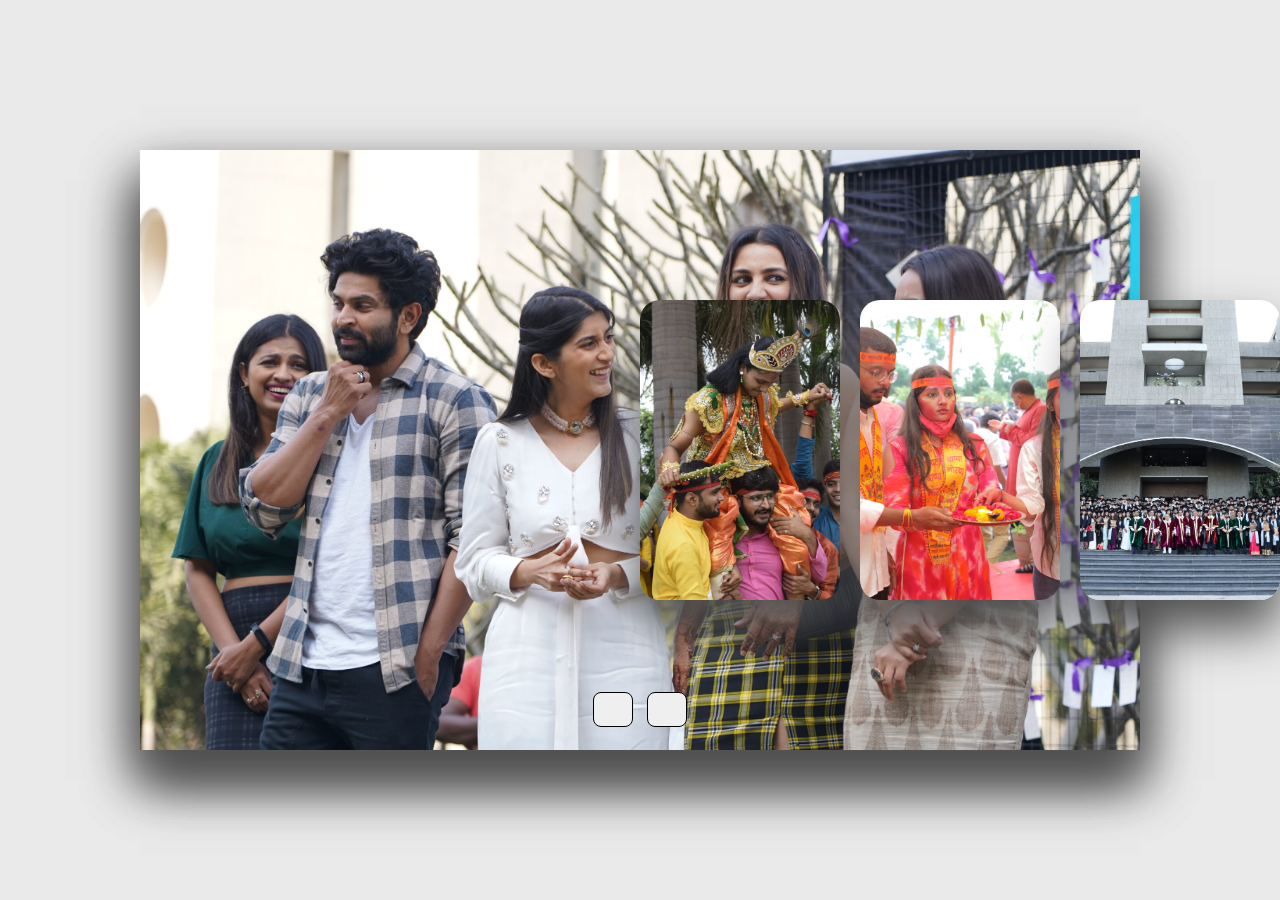
<file: gallery4.html>
<!DOCTYPE html>
<html lang="en">

<head>
    <meta charset="UTF-8">
    <meta name="viewport" content="width=device-width, initial-scale=1.0">
    <title>Marwadi University Images</title>
    <link rel="stylesheet" href="https://cdnjs.cloudflare.com/ajax/libs/font-awesome/6.4.0/css/all.min.css"
        integrity="sha512-iecdLmaskl7CVkqkXNQ/ZH/XLlvWZOJyj7Yy7tcenmpD1ypASozpmT/E0iPtmFIB46ZmdtAc9eNBvH0H/ZpiBw=="
        crossorigin="anonymous" referrerpolicy="no-referrer" />
    <link rel="stylesheet" href="style.css">
</head>
<style>
    * {
        margin: 0;
        padding: 0;
        box-sizing: border-box;
    }

    body {
        background: #eaeaea;
        overflow: hidden;
    }

    .container {
        position: absolute;
        top: 50%;
        left: 50%;
        transform: translate(-50%, -50%);
        width: 1000px;
        height: 600px;
        background: #f5f5f5;
        box-shadow: 0 30px 50px #dbdbdb;
    }

    .container .slide .item {
        width: 200px;
        height: 300px;
        position: absolute;
        top: 50%;
        transform: translate(0, -50%);
        border-radius: 20px;
        box-shadow: 0 30px 50px #505050;
        background-position: 50% 50%;
        background-size: cover;
        display: inline-block;
        transition: 0.5s;
    }

    .slide .item:nth-child(1),
    .slide .item:nth-child(2) {
        top: 0;
        left: 0;
        transform: translate(0, 0);
        border-radius: 0;
        width: 100%;
        height: 100%;
    }

    .slide .item:nth-child(3) {
        left: 50%;
    }

    .slide .item:nth-child(4) {
        left: calc(50% + 220px);
    }

    .slide .item:nth-child(5) {
        left: calc(50% + 440px);
    }

    /* here n = 0, 1, 2, 3,... */
    .slide .item:nth-child(n + 6) {
        left: calc(50% + 660px);
        opacity: 0;
    }

    .item .content {
        position: absolute;
        top: 50%;
        left: 100px;
        width: 300px;
        text-align: left;
        color: #eee;
        transform: translate(0, -50%);
        font-family: system-ui;
        display: none;
    }

    .content button:hover {
        color: #FFFFFF;
        /* White */
        background-color: #FF8C00;
        /* Dark orange */
    }

    .slide .item:nth-child(2) .content {
        display: block;
    }

    .content .name {
        font-size: 40px;
        text-transform: uppercase;
        font-weight: bold;
        opacity: 0;
        animation: animate 1s ease-in-out 1 forwards;
    }

    .content .des {
        margin-top: 10px;
        margin-bottom: 20px;
        opacity: 0;
        animation: animate 1s ease-in-out 0.3s 1 forwards;
    }

    .content button {
        padding: 10px 20px;
        border: none;
        cursor: pointer;
        opacity: 0;
        animation: animate 1s ease-in-out 0.6s 1 forwards;
    }

    @keyframes animate {
        from {
            opacity: 0;
            transform: translate(0, 100px);
            filter: blur(33px);
        }

        to {
            opacity: 1;
            transform: translate(0);
            filter: blur(0);
        }
    }

    .button {
        width: 100%;
        text-align: center;
        position: absolute;
        bottom: 20px;
    }

    .button button {
        width: 40px;
        height: 35px;
        border-radius: 8px;
        border: none;
        cursor: pointer;
        margin: 0 5px;
        border: 1px solid #000;
        transition: 0.3s;
    }

    .button button:hover {
        background: #ababab;
        color: #fff;
    }
</style>
<body>
    <div class="container">
        <div class="slide">
            <div class="item" style="background-image: url('/Project/Movie Pramotion.jpg');">
                <div class="content">
                    <div class="name" style="color: black">MARWADI UNIVERSITY</div>
                    <div class="des" style="color: black;"><b>Marwadi University Movie Promotion </b></div>
                    <button class="see-more">See More</button>
                </div>
            </div>
            <div class="item" style="background-image: url('/Project/Movie Pramotion 2.jpg');">
                <div class="content">
                    <div class="name" style="color: black">MARWADI UNIVERSITY</div>
                    <div class="des" style="color: black"><b>Marwadi University Welcome Starcast in Women's Day</b>
                    </div>
                    <button class="see-more">See More</button>
                </div>
            </div>
            <div class="item" style="background-image: url('/Project/Janmastmi.jpg');">
                <div class="content">
                    <div class="name" style="color: black">MARWADI UNIVERSITY</div>
                    <div class="des" style="color: black"><b>Marwadi University Celebrate Janmashtami</b></div>
                    <button class="see-more">See More</button>
                </div>
            </div>
            <div class="item" style="background-image: url('/Project/Ganesh Chaturthi.jpg');">
                <div class="content">
                    <div class="name" style="color: black">MARWADI UNIVERSITY</div>
                    <div class="des" style="color: black"><b>Marwadi University Celebrate Ganesh Chaturthi</b></div>
                    <button class="see-more">See More</button>
                </div>
            </div>
            <div class="item" style="background-image: url('/Project/Convocation.jpg');">
                <div class="content">
                    <div class="name" style="color: black">MARWADI UNIVERSITY</div>
                    <div class="des" style="color: black"><b>Marwadi University Convocation</b></div>
                    <button class="see-more">See More</button>
                </div>
            </div>
        </div>

        <div class="button">
            <button class="prev"><i class="fa-solid fa-arrow-left"></i></button>
            <button class="next"><i class="fa-solid fa-arrow-right"></i></button>
        </div>
    </div>

    <script>
        let next = document.querySelector('.next');
        let prev = document.querySelector('.prev');

        next.addEventListener('click', function () {
            let items = document.querySelectorAll('.item');
            document.querySelector('.slide').appendChild(items[0]);
        });

        prev.addEventListener('click', function () {
            let items = document.querySelectorAll('.item');
            document.querySelector('.slide').prepend(items[items.length - 1]);
        });

        // Add event listeners to "See More" buttons
        const seeMoreButtons = document.querySelectorAll('.see-more');
        seeMoreButtons.forEach(button => {
            button.addEventListener('click', function () {
                window.location.href = 'error.html'; // Change to your error page URL
            });
        });
    </script>
</body>

</html>
</file>
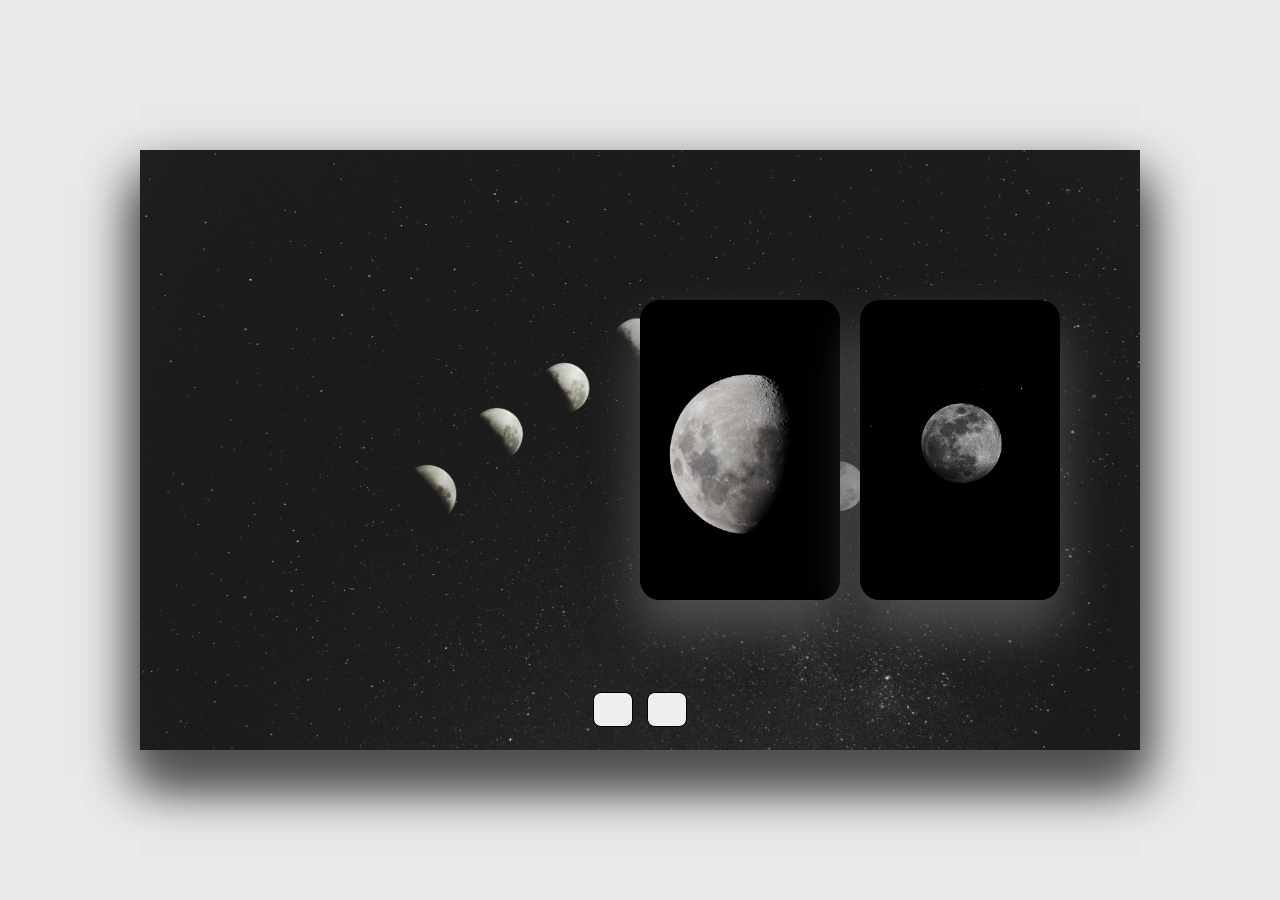
<file: gallery5.html>
<!DOCTYPE html>
<html lang="en">

<head>
    <meta charset="UTF-8">
    <meta name="viewport" content="width=device-width, initial-scale=1.0">
    <title>Moon Images</title>
    <link rel="stylesheet" href="https://cdnjs.cloudflare.com/ajax/libs/font-awesome/6.4.0/css/all.min.css"
        integrity="sha512-iecdLmaskl7CVkqkXNQ/ZH/XLlvWZOJyj7Yy7tcenmpD1ypASozpmT/E0iPtmFIB46ZmdtAc9eNBvH0H/ZpiBw=="
        crossorigin="anonymous" referrerpolicy="no-referrer" />
    <link rel="stylesheet" href="style.css">
</head>
<style>
    * {
        margin: 0;
        padding: 0;
        box-sizing: border-box;
    }

    body {
        background: #eaeaea;
        overflow: hidden;
    }

    .container {
        position: absolute;
        top: 50%;
        left: 50%;
        transform: translate(-50%, -50%);
        width: 1000px;
        height: 600px;
        background: #f5f5f5;
        box-shadow: 0 30px 50px #dbdbdb;
    }

    .container .slide .item {
        width: 200px;
        height: 300px;
        position: absolute;
        top: 50%;
        transform: translate(0, -50%);
        border-radius: 20px;
        box-shadow: 0 30px 50px #505050;
        background-position: 50% 50%;
        background-size: cover;
        display: inline-block;
        transition: 0.5s;
    }

    .slide .item:nth-child(1),
    .slide .item:nth-child(2) {
        top: 0;
        left: 0;
        transform: translate(0, 0);
        border-radius: 0;
        width: 100%;
        height: 100%;
    }

    .slide .item:nth-child(3) {
        left: 50%;
    }

    .slide .item:nth-child(4) {
        left: calc(50% + 220px);
    }

    .slide .item:nth-child(5) {
        left: calc(50% + 440px);
    }

    /* here n = 0, 1, 2, 3,... */
    .slide .item:nth-child(n + 6) {
        left: calc(50% + 660px);
        opacity: 0;
    }

    .item .content {
        position: absolute;
        top: 50%;
        left: 100px;
        width: 300px;
        text-align: left;
        color: #eee;
        transform: translate(0, -50%);
        font-family: system-ui;
        display: none;
    }

    .content button:hover {
        color: #FFFFFF;
        /* White */
        background-color: #FF8C00;
        /* Dark orange */
    }

    .slide .item:nth-child(2) .content {
        display: block;
    }

    .content .name {
        font-size: 40px;
        text-transform: uppercase;
        font-weight: bold;
        opacity: 0;
        animation: animate 1s ease-in-out 1 forwards;
    }

    .content .des {
        margin-top: 10px;
        margin-bottom: 20px;
        opacity: 0;
        animation: animate 1s ease-in-out 0.3s 1 forwards;
    }

    .content button {
        padding: 10px 20px;
        border: none;
        cursor: pointer;
        opacity: 0;
        animation: animate 1s ease-in-out 0.6s 1 forwards;
    }

    @keyframes animate {
        from {
            opacity: 0;
            transform: translate(0, 100px);
            filter: blur(33px);
        }

        to {
            opacity: 1;
            transform: translate(0);
            filter: blur(0);
        }
    }

    .button {
        width: 100%;
        text-align: center;
        position: absolute;
        bottom: 20px;
    }

    .button button {
        width: 40px;
        height: 35px;
        border-radius: 8px;
        border: none;
        cursor: pointer;
        margin: 0 5px;
        border: 1px solid #000;
        transition: 0.3s;
    }

    .button button:hover {
        background: #ababab;
        color: #fff;
    }
</style>
<body>
    <div class="container">
        <div class="slide">
            <div class="item" style="background-image: url('/Project/moon1.jpg');">
                <div class="content">
                    <div class="name" style="color: white">MOON</div>
                    <div class="des" style="color: white;"><b>Full Moon</b></div>
                    <button class="see-more">See More</button>
                </div>
            </div>
            <div class="item" style="background-image: url('/Project/moon2.jpg');">
                <div class="content">
                    <div class="name" style="color: white">MOON</div>
                    <div class="des" style="color: black"><b>Day By Day Moon</b></div>
                    <button class="see-more">See More</button>
                </div>
            </div>
            <div class="item" style="background-image: url('/Project/moon3.jpg');">
                <div class="content">
                    <div class="name" style="color: white">MOON</div>
                    <div class="des" style="color: black"><b>Moon Phases</b></div>
                    <button class="see-more">See More</button>
                </div>
            </div>
            <div class="item" style="background-image: url('/Project/moon4.jpg');">
                <div class="content">
                    <div class="name" style="color: white">MOON</div>
                    <div class="des" style="color: black"><b>Moonlight</b></div>
                    <button class="see-more">See More</button>
                </div>
            </div>
        </div>

        <div class="button">
            <button class="prev"><i class="fa-solid fa-arrow-left"></i></button>
            <button class="next"><i class="fa-solid fa-arrow-right"></i></button>
        </div>
    </div>

    <script>
        let next = document.querySelector('.next');
        let prev = document.querySelector('.prev');

        next.addEventListener('click', function () {
            let items = document.querySelectorAll('.item');
            document.querySelector('.slide').appendChild(items[0]);
        });

        prev.addEventListener('click', function () {
            let items = document.querySelectorAll('.item');
            document.querySelector('.slide').prepend(items[items.length - 1]); // here the length of items = 6
        });

        // Add event listeners to "See More" buttons
        const seeMoreButtons = document.querySelectorAll('.see-more');
        seeMoreButtons.forEach(button => {
            button.addEventListener('click', function () {
                window.location.href = 'error.html'; // Change to your error page URL
            });
        });
    </script>
</body>

</html>
</file>
<file: style.css>
/* Full-page background image that scrolls */
body {
  background-image: url('/Background/Back\ Ground.jpg');
  background-size: cover;
  background-attachment: fixed;
  background-position: center;
  background-repeat: no-repeat;
  min-height: 100vh;
  display: flex;
  flex-direction: column;
}

/* Transparent header */
header {
  padding: 10px 0;
  background-color: transparent;
}

header h1 {
  font-size: 1.5rem;
}

header .logo {
  height: 100px;
  width: 100px;
  background: none;
}

/* Mobile-responsive navigation */
nav ul {
  flex-direction: row;
  flex-wrap: wrap;
}

nav .nav-item {
  margin-bottom: 5px;
  padding: 10px;
}

/* Adjust button size and padding */
nav .nav-link {
  font-size: 1rem;
  padding: 10px 15px;
}

/* Login form background with scrolling */
.login-wrapper {
  background-image: url('/Project/Login\ Form.jpg');
  background-size: cover;
  background-position: center;
  border-radius: 10px;
  padding: 40px;
  box-shadow: 0 8px 16px rgba(0, 0, 0, 0.2);
  transition: transform 0.3s, box-shadow 0.3s;
}

/* Responsive Login Wrapper */
.login-wrapper:hover {
  transform: scale(1.05);
  box-shadow: 0 12px 24px rgba(0, 0, 0, 0.3);
}

/* Semi-transparent form background */
.content-wrapper {
  background-color: rgba(255, 255, 255, 0.85);
  border-radius: 10px;
  padding: 30px;
  margin: 20px 0;
  width: 100%;
  max-width: 400px;
}

/* Flex container for centering form */
.container {
  flex: 1;
  display: flex;
  justify-content: center;
  align-items: center;
}

/* Footer */
footer {
  background-color: #333;
  color: white;
  text-align: center;
  padding: 10px 0;
  width: 100%;
  position: relative;
}

/* Mobile adjustments */
@media (max-width: 768px) {
  header {
    flex-direction: column;
    text-align: center;
  }

  nav ul {
    flex-direction: column;
    align-items: center;
  }

  nav .nav-item {
    width: 100%;
    margin-bottom: 10px;
  }

  nav .nav-link {
    width: 100%;
    text-align: center;
  }

  /* Adjust container on smaller screens */
  .content-wrapper {
    padding: 20px;
    margin: 10px;
  }

  .login-wrapper {
    padding: 20px;
  }

  footer {
    position: relative;
    /* Ensure footer isn't sticky on mobile */
    bottom: 0;
  }
}

/* Card hover effect */
.card {
  transition: transform 0.3s, box-shadow 0.3s;
}

.card:hover {
  transform: scale(1.05);
  box-shadow: 0 8px 16px rgba(0, 0, 0, 0.2);
}
</file>
